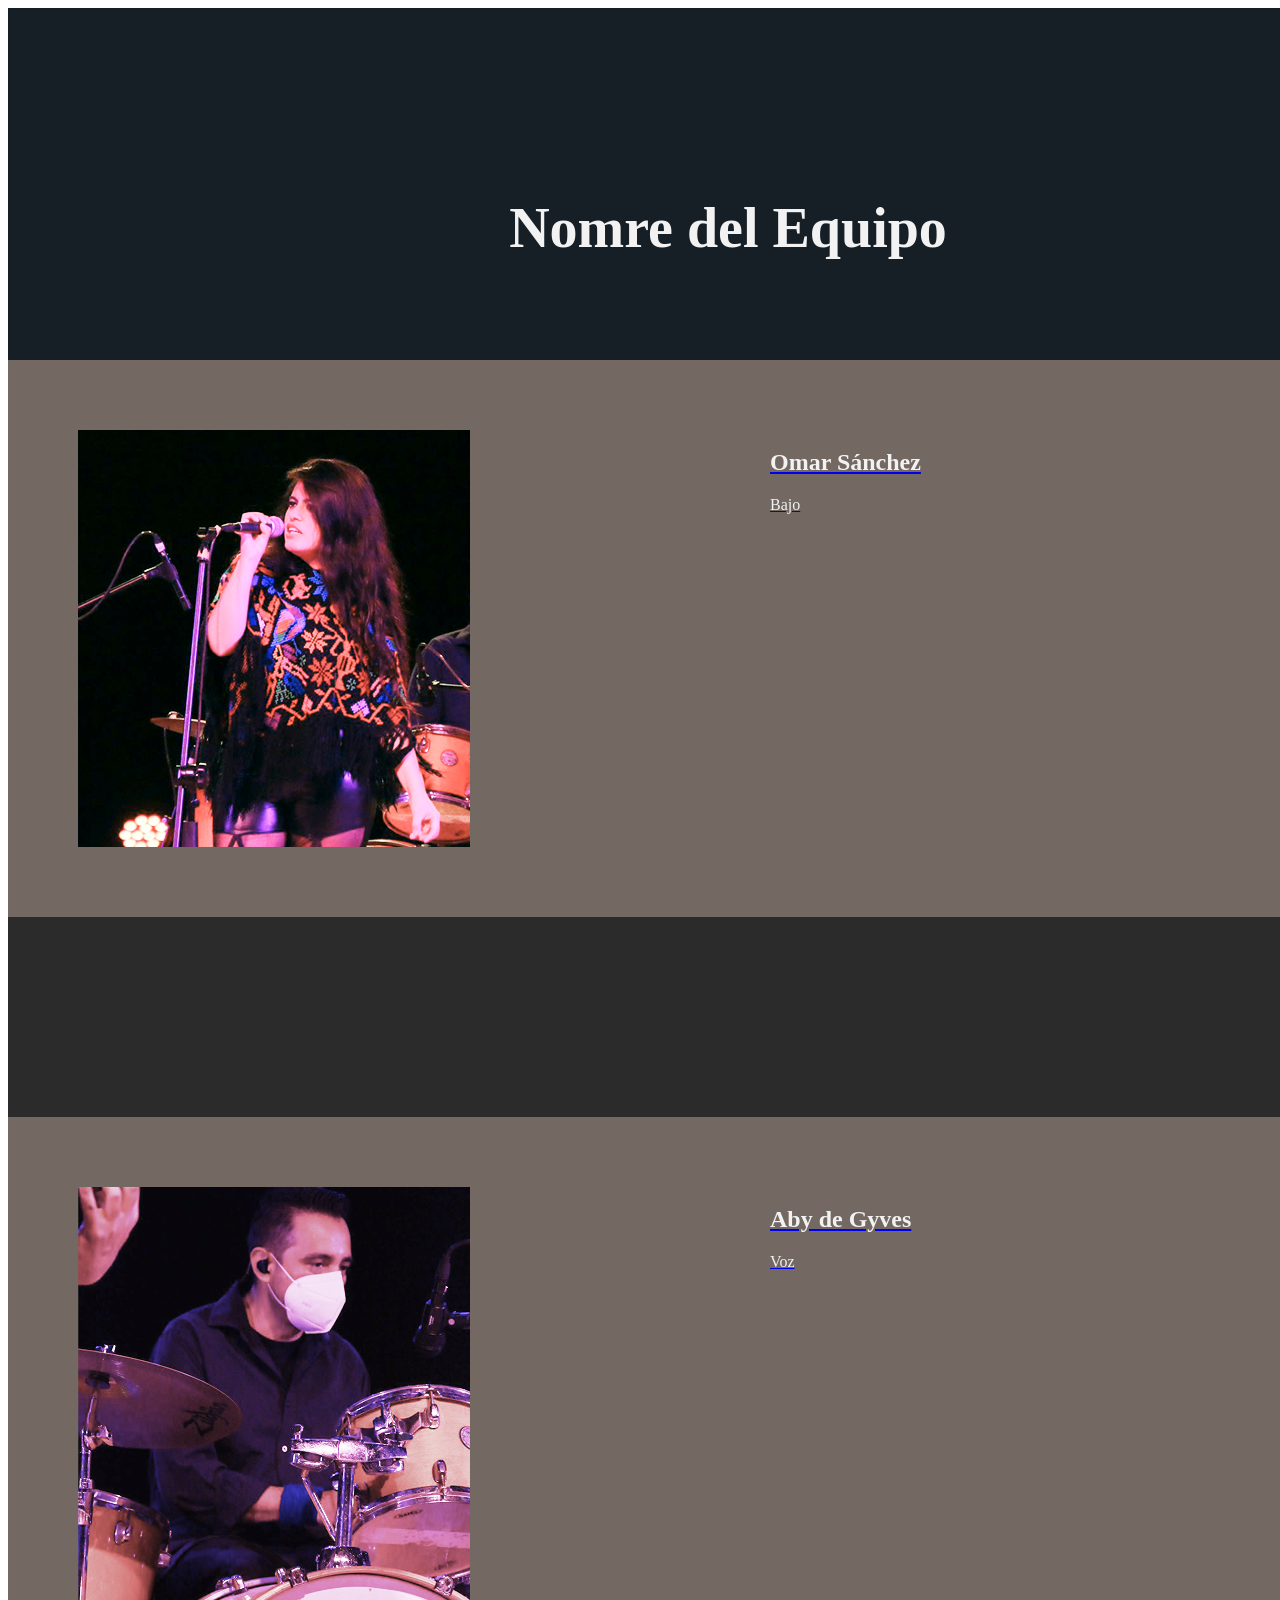
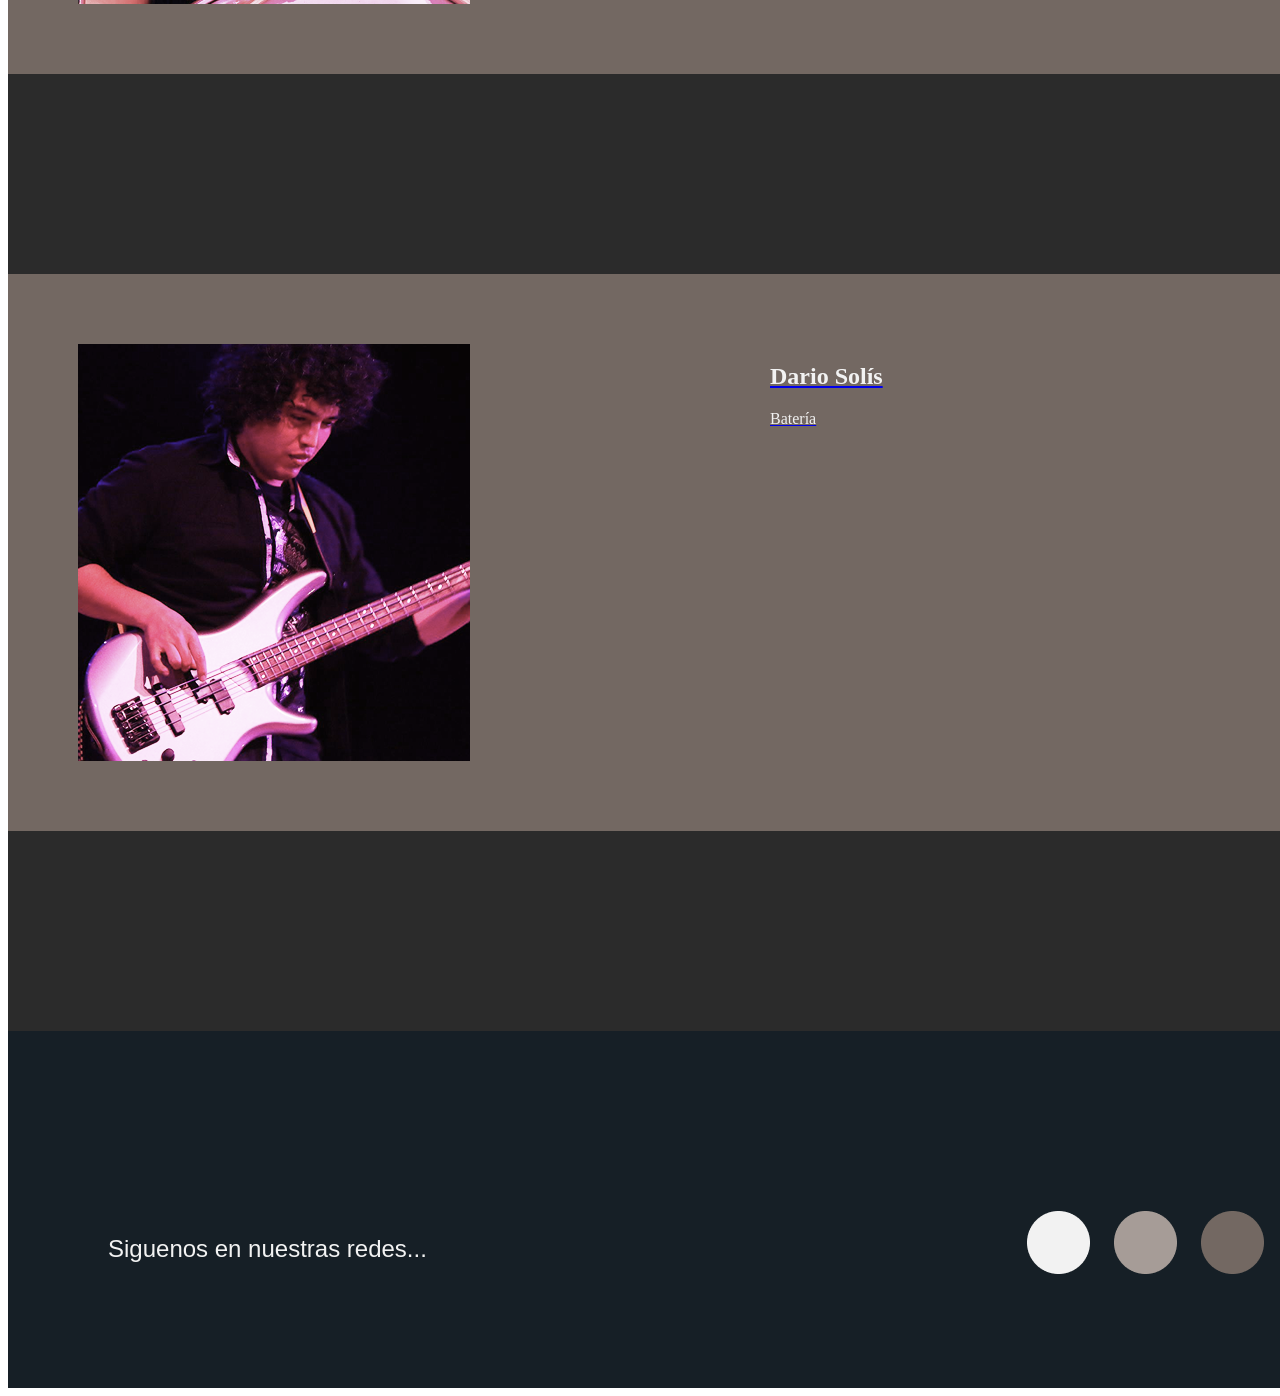
<file: index.html>
<!DOCTYPE html>
<html lang="es">
<head>
    <meta charset="UTF-8">
    <title>Equipo tal</title>
    <link rel="stylesheet" href="estilo.css" type="text/css">
    
</head>
<body>
    <div id="container">
        <header>
            <h1>Nomre del Equipo</h1>
            
        </header>
        <a href="jugador1.html" alt="vinculo para navegar al perfil del musico de Omar Sanchez"><article class="musico">
            <img src="imagenes/picJugador1Index.png" alt="imagen del músico, Omar Sánches tocando el bajo electrico">
            <h2>Omar Sánchez</h2>
            <p>Bajo</p>
           
        </article></a>
        <a href="jugador2.html" alt="vinculo para navegar al perfil del musico de Aby de Gyvez"><article class="musico">
            <img src="imagenes/picJugador2Index.png" alt="imagen del músico, Aby de Guves cantandp">
            <h2>Aby de Gyves</h2>
            <p>Voz</p>
            
        </article></a>
         <a href="jugador3.html" alt="vinculo para navegar al perfil del musico de Dario Solis"><article class="musico">
            <img src="imagenes/picJugador3Index.png" alt="imagen del músico, Dario Solis tocando la bateria">
            <h2>Dario Solís</h2>
            <p>Batería</p>
           
        </article></a>
        
       <!-- aqui inicia el footer -->
        
        <footer>
            <p>Siguenos en nuestras redes...</p>
            <a href="https://www.facebook.com" target="_blank"><img src="imagenes/icoFace.png"></a>
            <a href="https://www.instagram.com" target="_blank"><img src="imagenes/icoInstagram.png"></a>
            <a href="https://www.tiktok.com" target="_blank"><img src="imagenes/icoTicTok.png"></a>
        </footer>
        
    </div>    
</body>
</html>
</file>
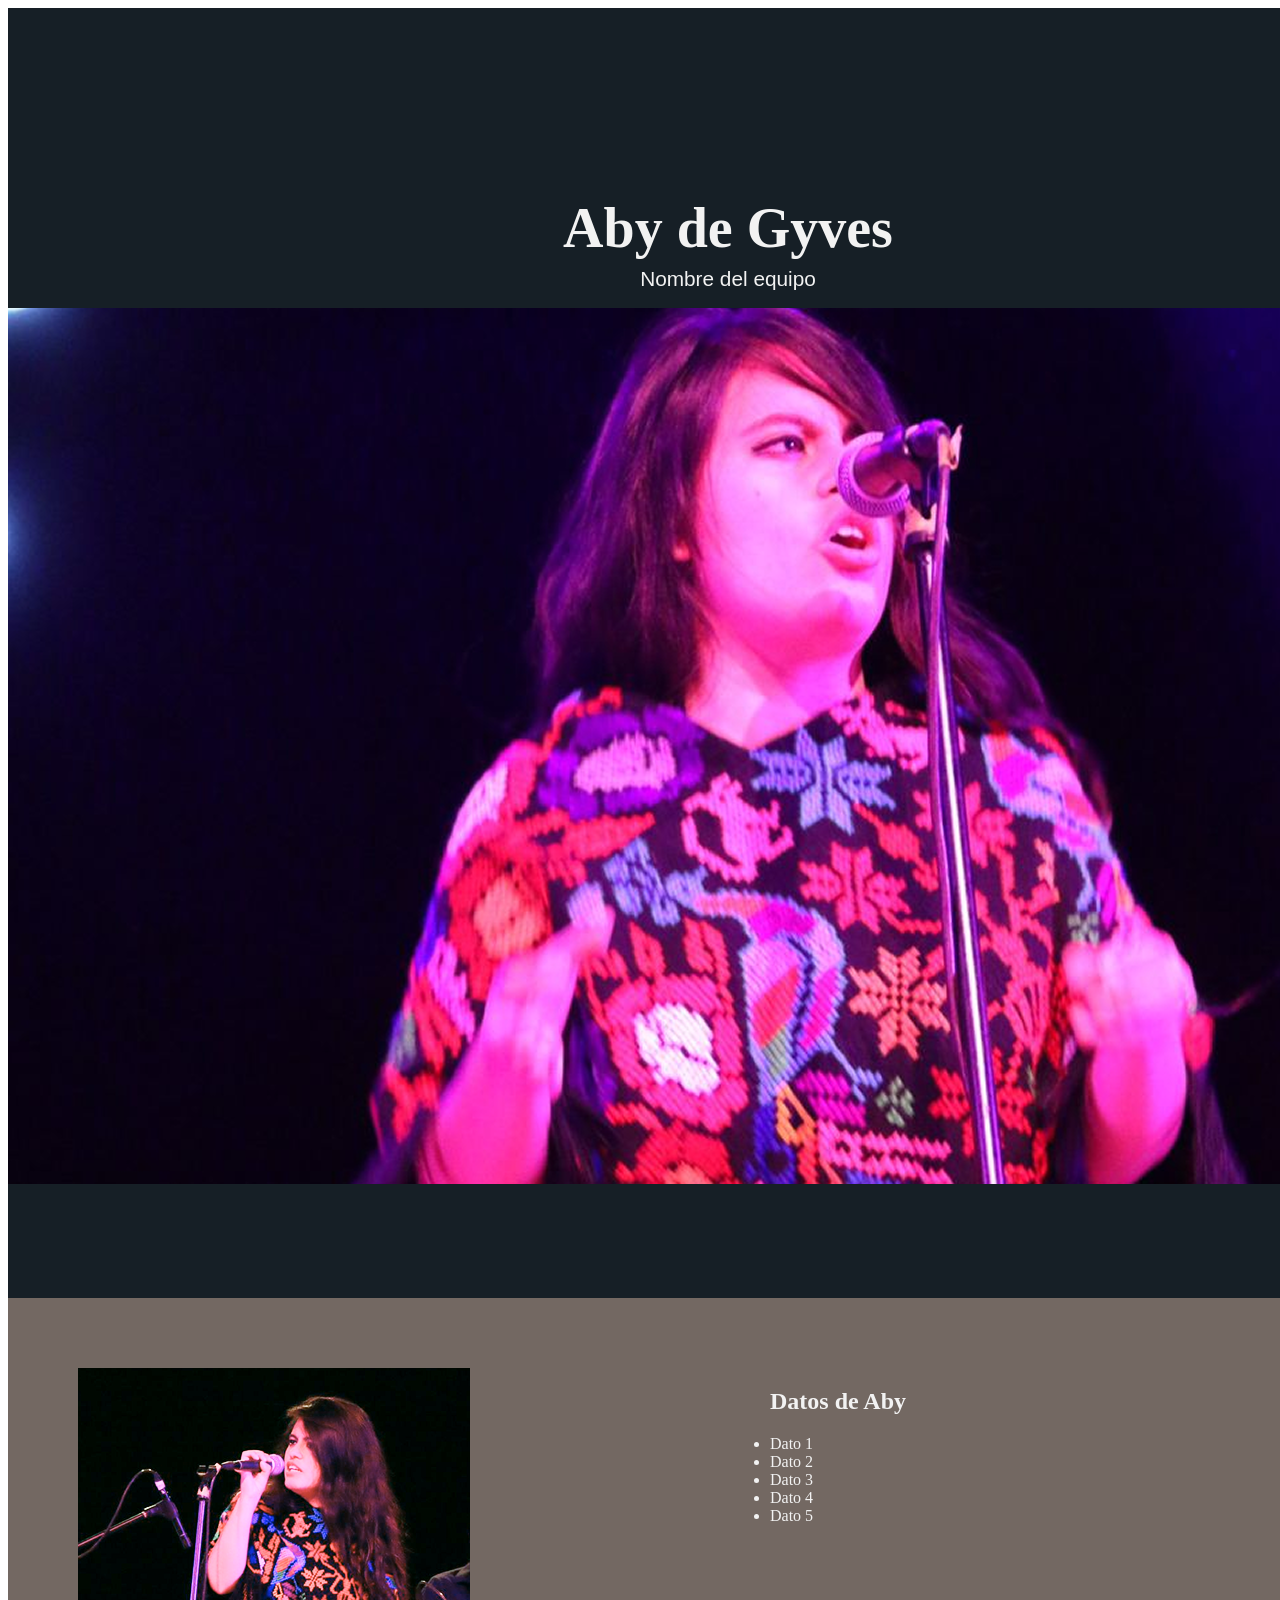
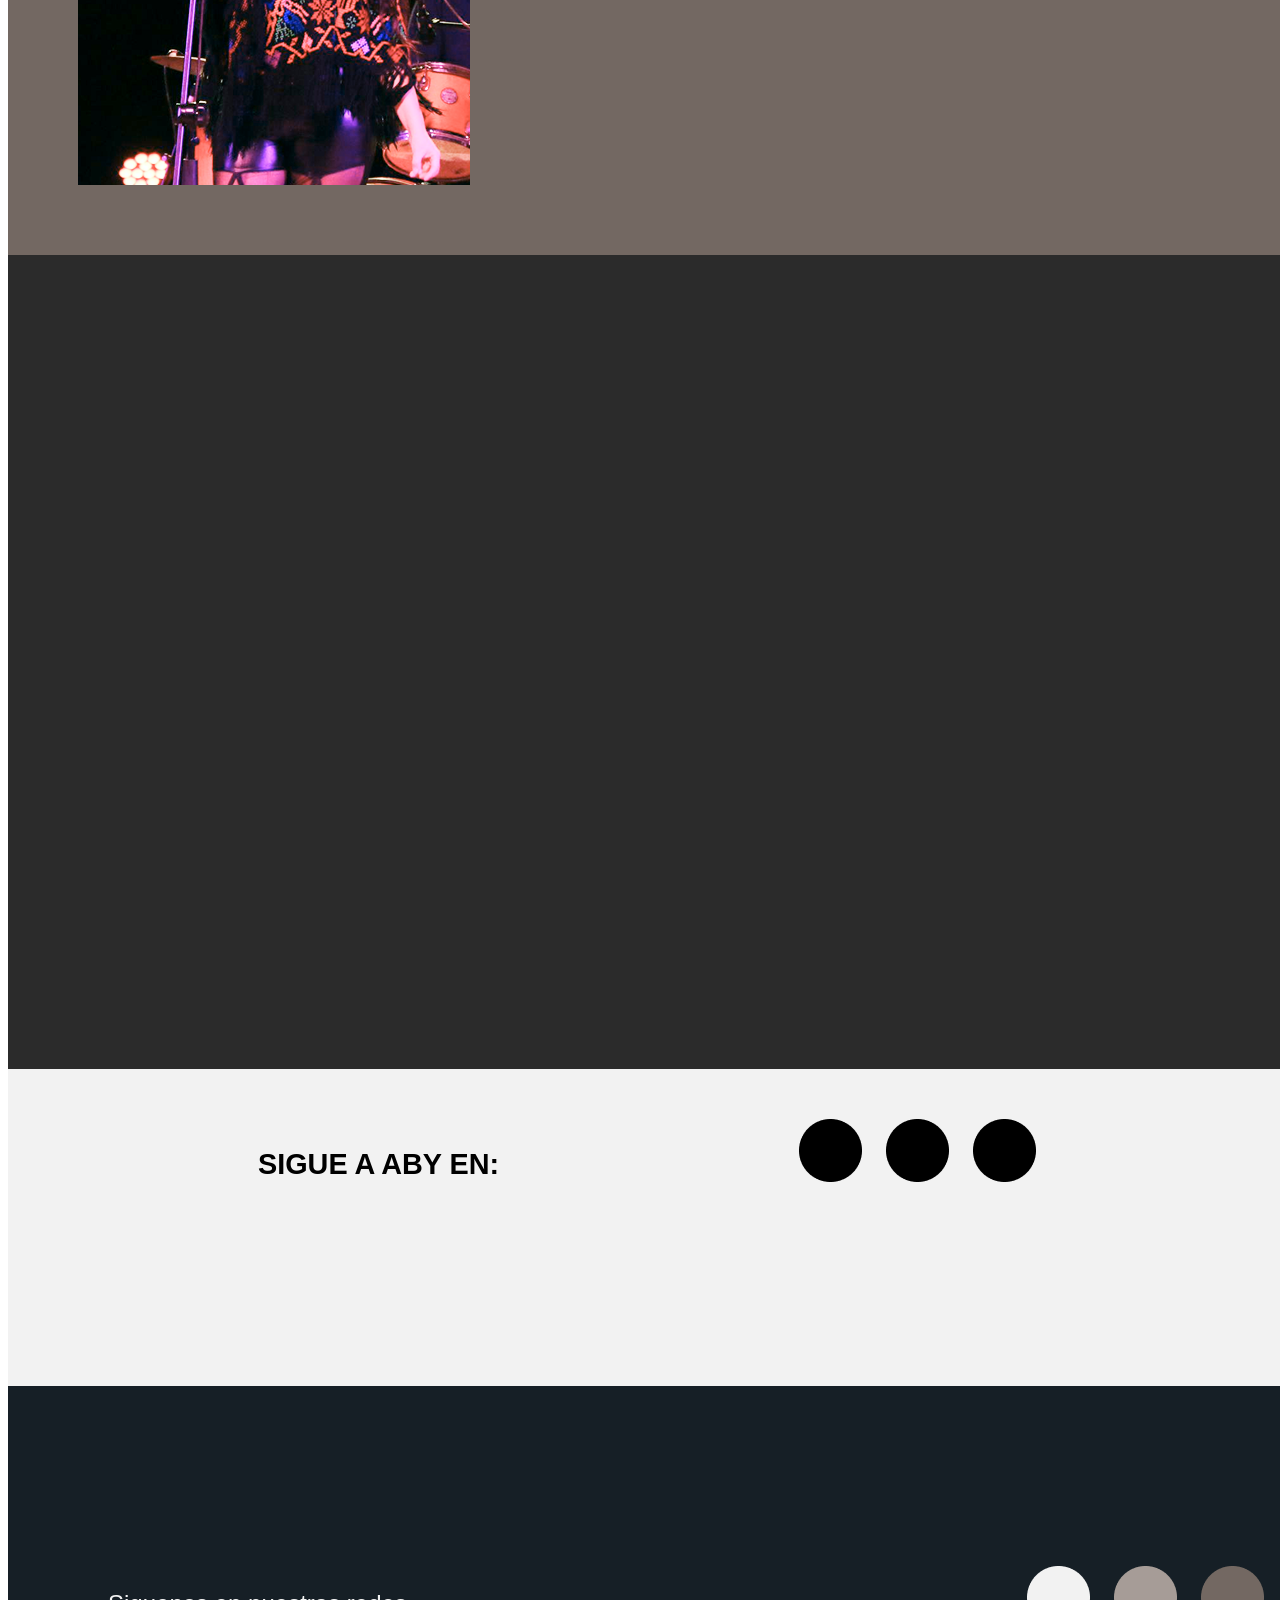
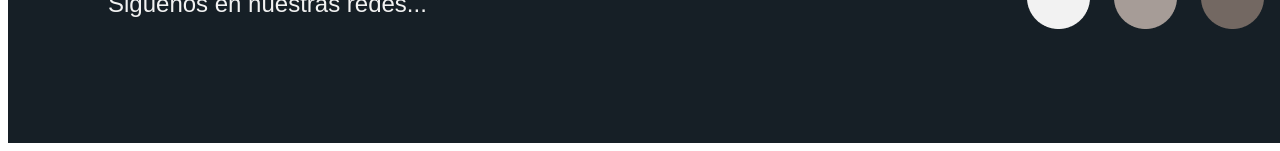
<file: jugador1.html>
<!DOCTYPE html>
<html lang="es">
<head>
    <meta charset="UTF-8">
    <title>Equipo 1 - Jugador1</title>
    <link rel="stylesheet" href="estilo.css" type="text/css">
</head>
<body>
    <div id="container">
        <header>
            <h1>Aby de Gyves</h1>
            <a href="index.html"><h2>Nombre del equipo</h2></a>
            <img src="imagenes/jugador1Pic2.png" alt="foto de la cantante Aby de Gybes en el escenario, cantando">
        </header>
        <article id="infoDelMusico">
            <img src="imagenes/picJugador1Index.png" alt="foto de la cantante Aby de Gybes en el escenario, cantando">
            <h2>Datos de Aby</h2>
            <ul>
                <li>Dato 1</li>
                <li>Dato 2</li>
                <li>Dato 3</li>
                <li>Dato 4</li>
                <li>Dato 5</li>
            </ul>
        </article>
        <div id="video">
            <iframe width="1440" height="810" src="https://www.youtube.com/embed/8NrEGXAG3Io?si=j0UVZHYlqQycLPMA" title="YouTube video player" frameborder="0" allow="accelerometer; autoplay; clipboard-write; encrypted-media; gyroscope; picture-in-picture; web-share" referrerpolicy="strict-origin-when-cross-origin" allowfullscreen></iframe>
        </div>
        <nav id="redesjugador">
            <p>SIGUE A ABY EN:</p>
            <a href="https://www.facebook.com" target="_blank"><img src="imagenes/faceJugador.png"></a>
            <a href="https://www.instagram.com" target="_blank"><img src="imagenes/instagramJug.png"></a>
            <a href="https://www.tiktok.com" target="_blank"><img src="imagenes/tiktokJuga.png"></a>
        </nav>
         <!-- aqui inicia el footer -->
        
        <footer>
            <p>Siguenos en nuestras redes...</p>
            <a href="https://www.facebook.com" target="_blank"><img src="imagenes/icoFace.png"></a>
            <a href="https://www.instagram.com" target="_blank"><img src="imagenes/icoInstagram.png"></a>
            <a href="https://www.tiktok.com" target="_blank"><img src="imagenes/icoTicTok.png"></a>
        </footer>
    </div>
</body>
</html>
</file>
<file: estilo.css>
div#container{width: 1440px; 
    margin: 0 auto;
    background-color: #2B2B2B;}
header{background-color: #161F26; 
            color:#F2F2F2; 
            text-align: center;
            padding:150px 0px 110px 0px;}
header a{text-decoration: none;
        color:#F2F2F2;}
header h1 {font-family: 'Impact';
                    font-size: 3.5rem;
            margin-bottom: -10px;}
header h2 {font-family: 'Arial', sans-serif;
                    font-weight: 100;
                    font-size: 1.3rem;}
article.musico{background-color: #736862;
                    padding: 70px 0px 70px 70px;
                    height: 417px;
                    color:#F2F2F2;
                    clear: both; 
                    margin-bottom: 200px;}
article.musico img{float:left; margin-right: 300px;}
article#infoDelMusico{background-color: #736862;
                    padding: 70px 0px 70px 70px;
                    height: 417px;
                    color:#F2F2F2;}
article#infoDelMusico img{float:left; margin-right: 300px;}
div#video{clear:both;}

/*----- inicia el CSS del NAV de redes -----*/
nav#redesjugador{background-color: #f2f2f2;
        padding:50px 100px 200px 250px;}
nav#redesjugador p{color:#000;
        font-size: 1.8rem;
        font-family: 'Arial', sans-serif;
        font-weight: 900;
        float:left;
        margin-right:300px;}
nav#redesjugador a{margin-right: 20px;}

/*----- inicia el CSS del FOOTER -----*/

footer{background-color: #161F26;
        padding:180px 100px 110px 100px;}
footer p{color:#f2f2f2;
        font-size: 1.5rem;
        font-family: 'Arial', sans-serif;
        font-weight: 200;
        float:left;
        margin-right:600px;}
footer a{margin-right: 20px;}
</file>
